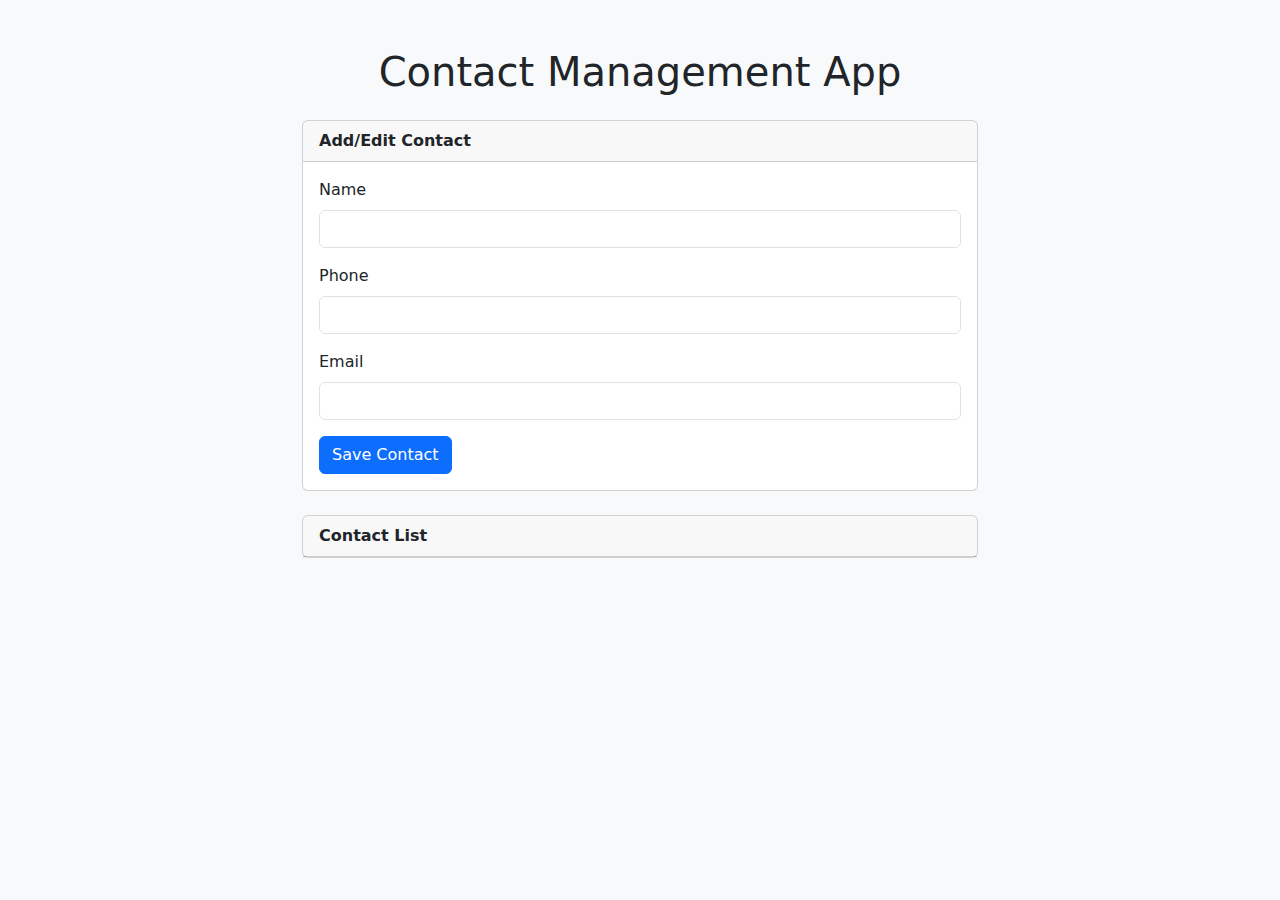
<file: index.html>
<!DOCTYPE html>
<html lang="en">
<head>
    <meta charset="UTF-8">
    <meta name="viewport" content="width=device-width, initial-scale=1.0">
    <title>Contact Management App</title>
    <link href="https://cdn.jsdelivr.net/npm/bootstrap@5.3.0/dist/css/bootstrap.min.css" rel="stylesheet">
    <link rel="stylesheet" href="style.css">
</head>
<body>
    <div class="container mt-5">
        <h1 class="mb-4 text-center">Contact Management App</h1>

        <div class="card mb-4">
            <div class="card-header">
                Add/Edit Contact
            </div>
            <div class="card-body">
                <form id="contactForm">
                    <input type="hidden" id="contactId">
                    <div class="mb-3">
                        <label for="name" class="form-label">Name</label>
                        <input type="text" class="form-control" id="name" required>
                    </div>
                    <div class="mb-3">
                        <label for="phone" class="form-label">Phone</label>
                        <input type="tel" class="form-control" id="phone" required>
                    </div>
                    <div class="mb-3">
                        <label for="email" class="form-label">Email</label>
                        <input type="email" class="form-control" id="email" required>
                    </div>
                    <button type="submit" class="btn btn-primary">Save Contact</button>
                    <button type="button" class="btn btn-secondary" id="cancelEdit" style="display:none;">Cancel Edit</button>
                </form>
            </div>
        </div>

        <div class="card">
            <div class="card-header">
                Contact List
            </div>
            <ul id="contactList" class="list-group list-group-flush">
                <!-- Contacts will be listed here -->
            </ul>
        </div>
    </div>

    <script src="https://cdn.jsdelivr.net/npm/bootstrap@5.3.0/dist/js/bootstrap.bundle.min.js"></script>
    <script src="script.js"></script>
</body>
</html>
</file>
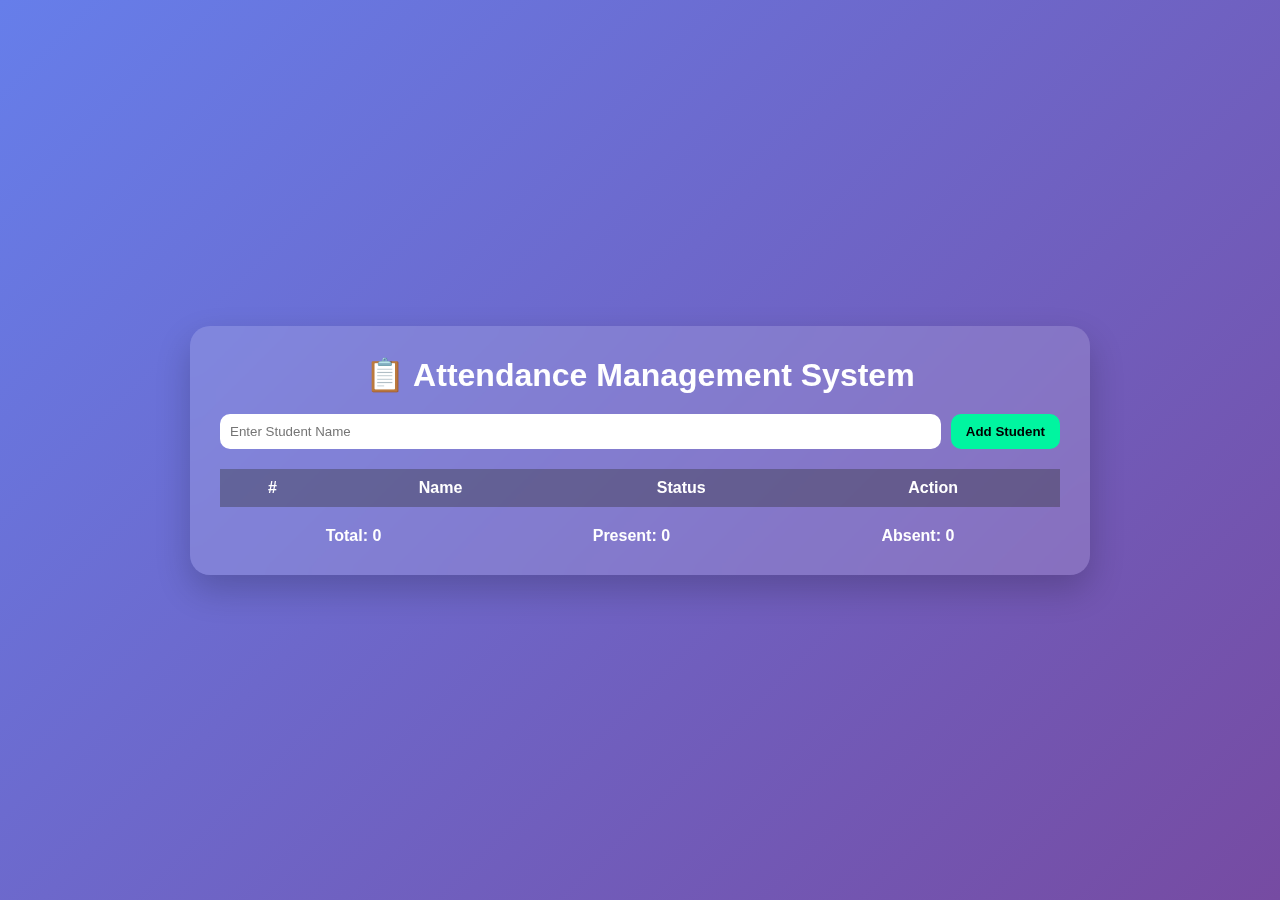
<file: attendance.html>
<!DOCTYPE html>
<html lang="en">
<head>
<meta charset="UTF-8">
<meta name="viewport" content="width=device-width, initial-scale=1.0">
<title>Attendance Management   System</title>

<style>
    *{
        margin:0;
        padding:0;
        box-sizing:border-box;
        font-family: 'Segoe UI', sans-serif;
    }

    body{
        min-height:100vh;
        background: linear-gradient(135deg,#667eea,#764ba2);
        display:flex;
        justify-content:center;
        align-items:center;
    }

    .container{
        width:90%;
        max-width:900px;
        background: rgba(255,255,255,0.15);
        backdrop-filter: blur(10px);
        padding:30px;
        border-radius:20px;
        box-shadow:0 15px 35px rgba(0,0,0,0.2);
        color:white;
    }

    h1{
        text-align:center;
        margin-bottom:20px;
    }

    .form-section{
        display:flex;
        gap:10px;
        margin-bottom:20px;
    }

    input{
        flex:1;
        padding:10px;
        border:none;
        border-radius:10px;
        outline:none;
    }

    button{
        padding:10px 15px;
        border:none;
        border-radius:10px;
        cursor:pointer;
        transition:0.3s;
        font-weight:bold;
    }

    .add-btn{
        background:#00f5a0;
        color:black;
    }

    .add-btn:hover{
        background:#00d18a;
    }

    table{
        width:100%;
        border-collapse:collapse;
        margin-top:15px;
    }

    th, td{
        padding:10px;
        text-align:center;
    }

    th{
        background:rgba(0,0,0,0.3);
    }

    tr{
        background:rgba(255,255,255,0.1);
        transition:0.3s;
    }

    tr:hover{
        background:rgba(255,255,255,0.2);
    }

    .present{
        background:#00c853;
        color:white;
    }

    .absent{
        background:#d50000;
        color:white;
    }

    .delete-btn{
        background:#ff5252;
        color:white;
    }

    .summary{
        margin-top:20px;
        display:flex;
        justify-content:space-around;
        font-weight:bold;
    }

</style>
</head>

<body>

<div class="container">
    <h1>📋 Attendance Management System</h1>

    <div class="form-section">
        <input type="text" id="studentName" placeholder="Enter Student Name">
        <button class="add-btn" onclick="addStudent()">Add Student</button>
    </div>

    <table>
        <thead>
            <tr>
                <th>#</th>
                <th>Name</th>
                <th>Status</th>
                <th>Action</th>
            </tr>
        </thead>
        <tbody id="studentList">
        </tbody>
    </table>

    <div class="summary">
        <div>Total: <span id="total">0</span></div>
        <div>Present: <span id="presentCount">0</span></div>
        <div>Absent: <span id="absentCount">0</span></div>
    </div>

</div>

<script>

let students = [];

function addStudent(){
    const nameInput = document.getElementById("studentName");
    const name = nameInput.value.trim();

    if(name === ""){
        alert("Please enter student name");
        return;
    }

    students.push({name:name, status:"Absent"});
    nameInput.value = "";
    renderTable();
}

function toggleStatus(index){
    students[index].status = students[index].status === "Present" ? "Absent" : "Present";
    renderTable();
}

function deleteStudent(index){
    students.splice(index,1);
    renderTable();
}

function renderTable(){
    const list = document.getElementById("studentList");
    list.innerHTML = "";

    let present = 0;
    let absent = 0;

    students.forEach((student,index)=>{
        if(student.status === "Present") present++;
        else absent++;

        list.innerHTML += `
            <tr>
                <td>${index+1}</td>
                <td>${student.name}</td>
                <td>
                    <button class="${student.status === "Present" ? "present" : "absent"}"
                    onclick="toggleStatus(${index})">
                    ${student.status}
                    </button>
                </td>
                <td>
                    <button class="delete-btn" onclick="deleteStudent(${index})">Delete</button>
                </td>
            </tr>
        `;
    });

    document.getElementById("total").innerText = students.length;
    document.getElementById("presentCount").innerText = present;
    document.getElementById("absentCount").innerText = absent;
}

</script>

</body>
</html>
</file>
<file: style.css>
body {
    background-color: #f8f9fa;
}

.container {
    max-width: 700px;
}

.card-header {
    font-weight: bold;
}

.contact-item {
    display: flex;
    justify-content: space-between;
    align-items: center;
}

.contact-info {
    flex-grow: 1;
}

.contact-actions button {
    margin-left: 5px;
}
</file>
